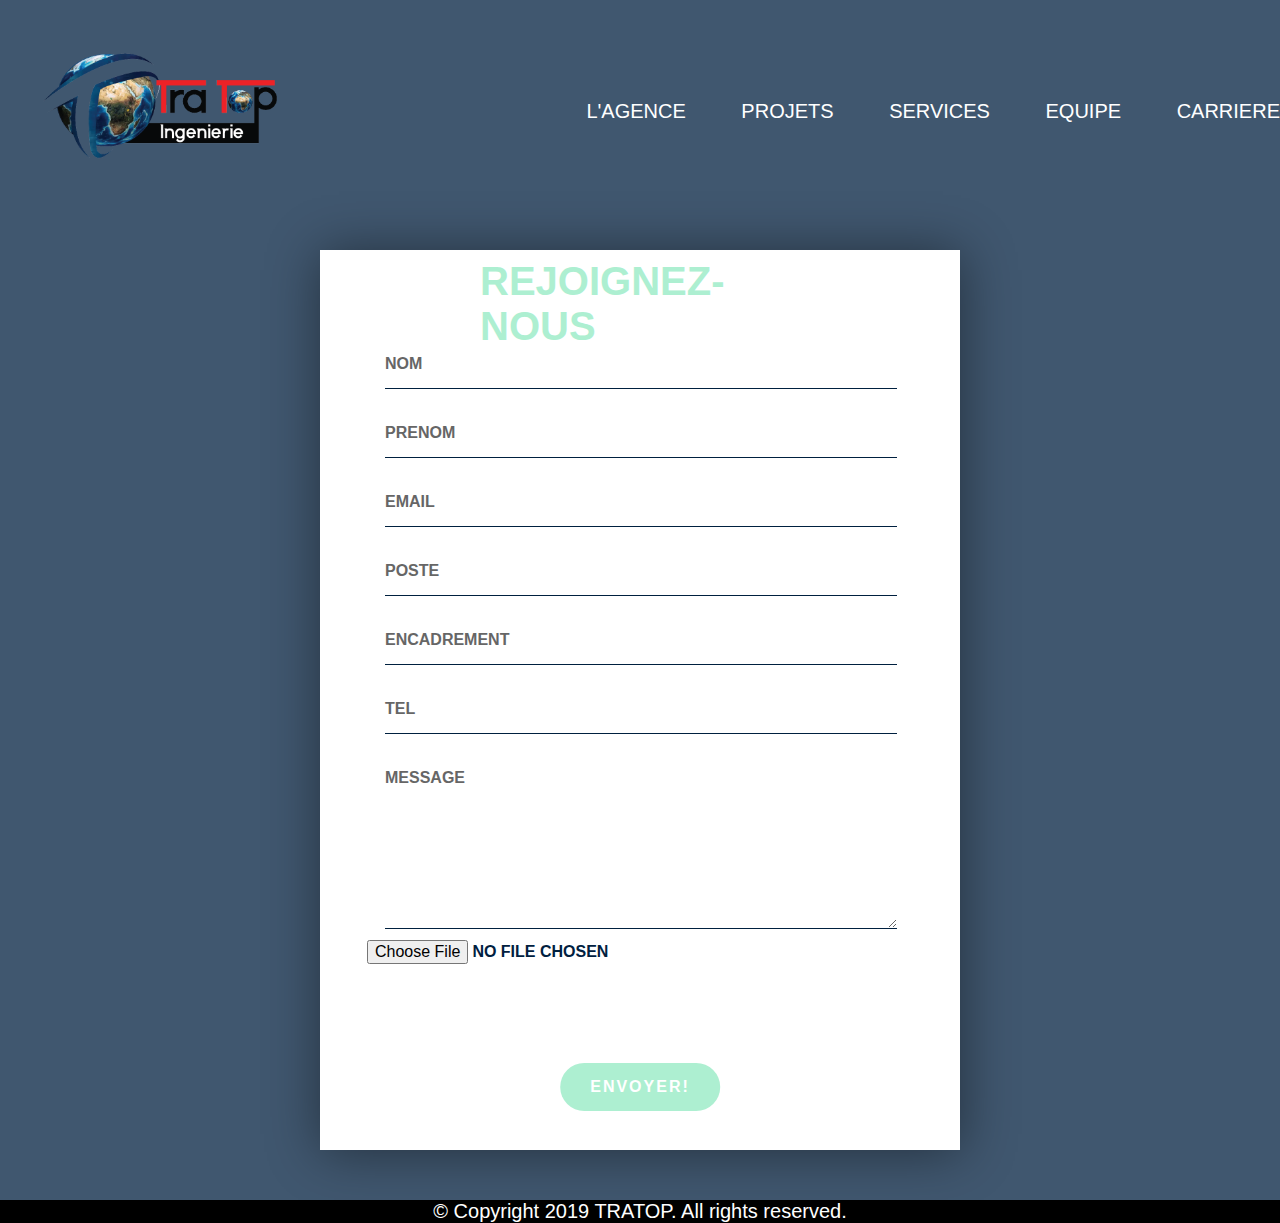
<file: TRATOP/carriere.html>
<!DOCTYPE html>
<html lang="en">
<head>
    <meta charset="UTF-8">
    <meta name="viewport" content="width=device-width, initial-scale=1.0">
    <meta http-equiv="X-UA-Compatible" content="ie=edge">
    <link rel="stylesheet" href="style/carriere.css">
    <title>carriere</title>
</head>
<body>
    <header>
        <div>
                <nav class="nav">
                        <a href="index.html"><img src="style/img/T1.png" alt="TRATOP-LOGO" class="logo"></a>
                        <ul class="mainNav">
                                                            <li><a href="history.html">L'AGENCE</a> </li>
                                                            <li><a href="#">PROJETS</a> </li>
                                                            <li><a href="services.html"> SERVICES </a> </li>
                                                            <li><a href="team.html">  EQUIPE </a> </li>
                                                            <li><a href="carriere.html">CARRIERE</a> </li>           
                                                                                         </ul>
                </nav>
            </div>
</header>

                            <section class="contact">
                                <div class="contactContent">
                                        <i class="icon ion-md-locate"></i> 
                                    <div class="contactBox">
                                        
                                        <h2>REJOIGNEZ-NOUS</h2>
                                        <form >
                                                <div class="input-field">
                                                        <input type="text" name="" required>
                                                        <label>NOM</label>
                                                </div>
                                                <div class="input-field">
                                                        <input type="text" name="" required>
                                                        <label>PRENOM</label>
                                                </div>
                                                <div class="input-field">
                                                        <input type="EMAIL" name="" required>
                                                        <label>EMAIL</label>
                                                </div>
                                                <div class="input-field">
                                                        <input type="text" name="" required>
                                                        <label>POSTE</label>
                                                </div>
                                                <div class="input-field">
                                                        <input type="text" name="" required>
                                                        <label>ENCADREMENT</label>
                                                </div>
                                                <div class="input-field">
                                                        <input type="number" name="" required>
                                                        <label>TEL</label>
                                                </div>
                                                <div class="input-field">
                                                        <textarea  rows="8" required></textarea>
                                                        <label>MESSAGE</label>
                                                </div>
                                                <div class="input-fiel">
                                                        <input type="file" name="CV" required>
                                                </div>
                                                
                                                <input type="submit" value="ENVOYER!" class="Submit" >
                                        </form>
                                    </div>
                             </section>
</body>
<footer>
        <div class="copy">
                <p class="cp-text">
                        © Copyright 2019 TRATOP. All rights reserved.
                    </p>
        </div>

</footer>
</html>
</file>
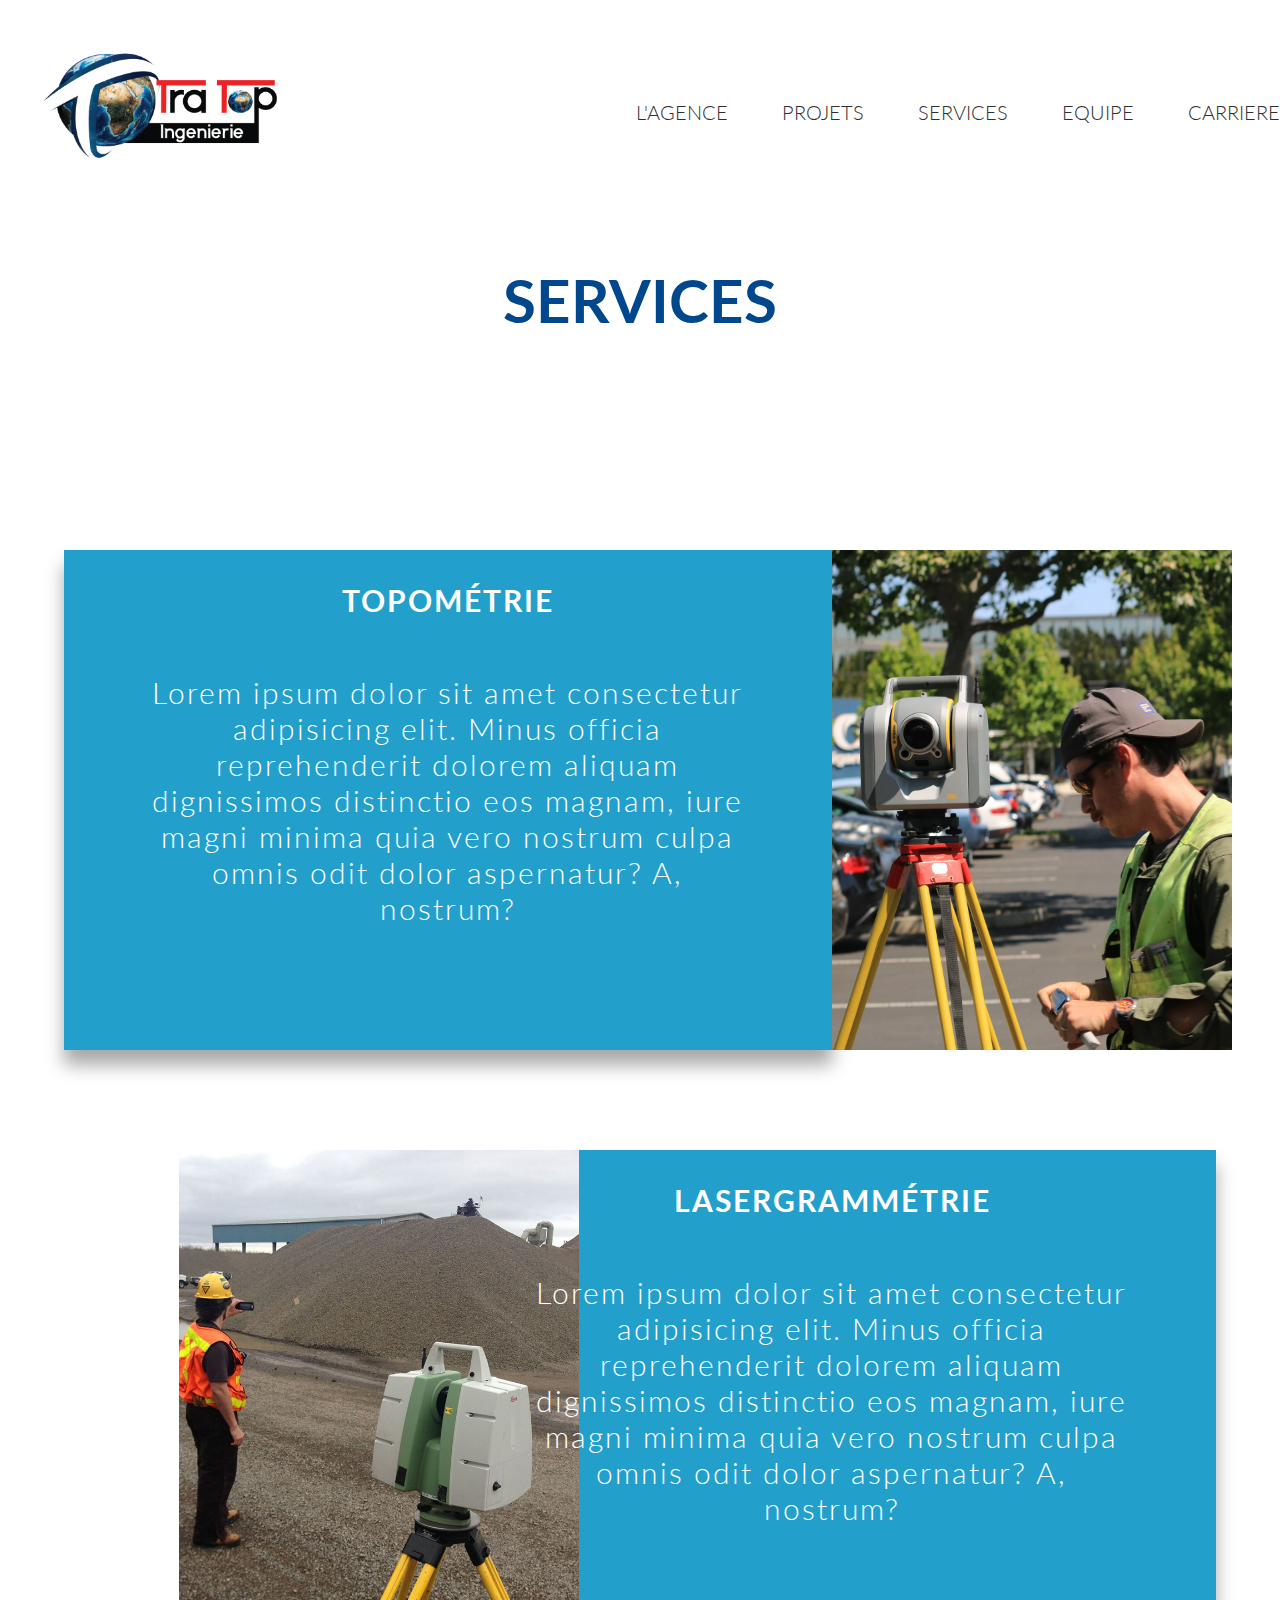
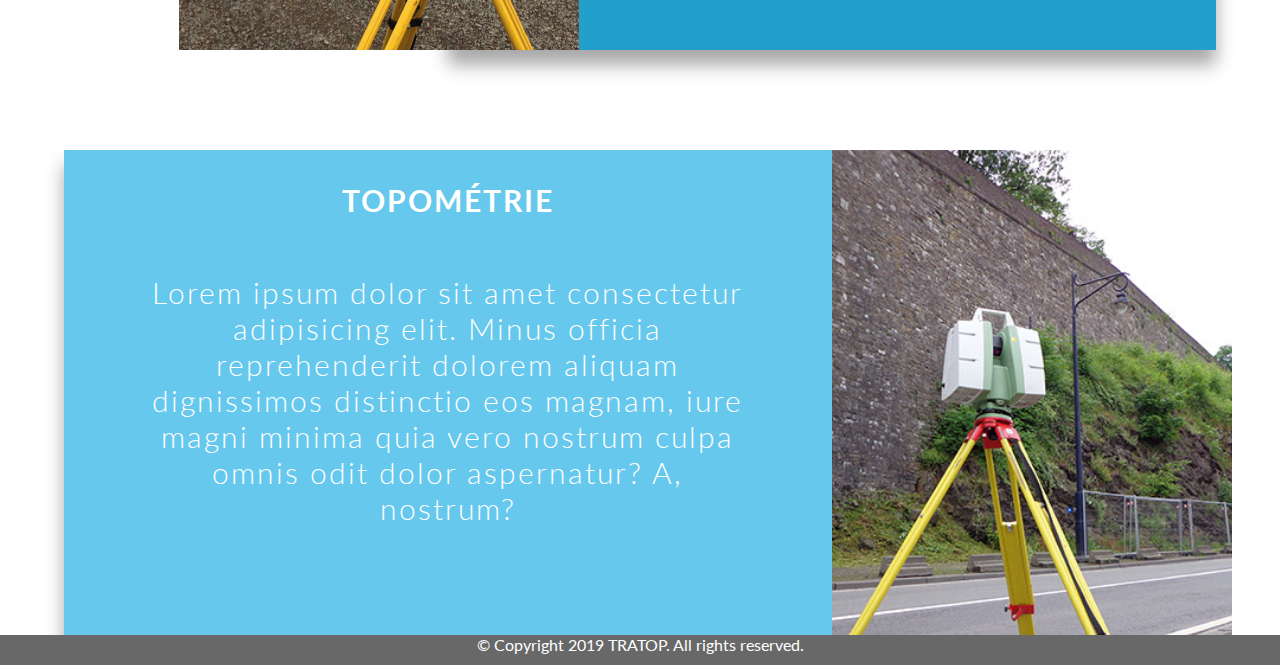
<file: TRATOP/services.html>
<!DOCTYPE html>
<html lang="en">
<head>
    <meta charset="UTF-8">
    <meta name="viewport" content="width=device-width, initial-scale=1.0">
    <meta http-equiv="X-UA-Compatible" content="ie=edge">
    <link href="https://fonts.googleapis.com/css?family=Lato:100,300,400,400i&display=swap" rel="stylesheet">
    <link rel="stylesheet" href="style/servicesPage.css">
    <title>services</title>
</head>
<body>
        <header>
                <div>
                        <nav class="nav">
                                <a href="index.html"><img src="style/img/T1.png" alt="TRATOP-LOGO" class="logo"></a>
                                <ul class="mainNav">
                                                                    <li><a href="history.html">L'AGENCE</a> </li>
                                                                    <li><a href="#">PROJETS</a> </li>
                                                                    <li><a href="services.html">SERVICES </a> </li>
                                                                    <li><a href="team.html">EQUIPE </a> </li>
                                                                    <li><a href="carriere.html">CARRIERE</a> </li>     
                                                                                                               </ul>
                        </nav>
                    </div>
        </header>
    <div class="pageContent">
        <h1>services</h1>
        <div class="serviceInfo1">
            <div class="infoPic1"></div>
            <h4>TOPOMÉTRIE</h4>
            <p>Lorem ipsum dolor sit amet consectetur adipisicing elit. Minus officia reprehenderit 
                    dolorem aliquam dignissimos distinctio eos magnam,
                     iure magni minima quia vero nostrum culpa omnis odit dolor aspernatur? A, nostrum?</p>
            </div>
 
        <div class="serviceInfo2">
                <div class="infoPic2"></div>
                <h4>LASERGRAMMÉTRIE </h4>
                <p>Lorem ipsum dolor sit amet consectetur adipisicing elit. Minus officia reprehenderit 
                    dolorem aliquam dignissimos distinctio eos magnam,
                     iure magni minima quia vero nostrum culpa omnis odit dolor aspernatur? A, nostrum?</p>
        </div>
        <div class="serviceInfo3">
                <div class="infoPic3"></div>
                <h4>TOPOMÉTRIE</h4>
                <p>Lorem ipsum dolor sit amet consectetur adipisicing elit. Minus officia reprehenderit 
                        dolorem aliquam dignissimos distinctio eos magnam,
                         iure magni minima quia vero nostrum culpa omnis odit dolor aspernatur? A, nostrum?</p>
        </div>
    </div>
</div>

</body>
<footer>
        <div class="copy">
            <p class="cp-text">
                    © Copyright 2019 TRATOP. All rights reserved.
                </p>
 </footer>
</html>
</file>
<file: TRATOP/style/carriere.css>
header {
    height: 200px;
    background-color: rgba(0, 31, 63, 0.748);
}
*{
    margin: 0;
    padding: 0;
    box-sizing: border-box;
}

html {
    background-color: #fff;
    font-family: 'lato', arial, sans-serif;
    color: rgb(65, 66, 66);
    font-weight: 300;
    font-size: 20px;
    text-rendering: optimizeLegibility;
}
.nav {
    max-width: 1500px;
    margin:  auto;
}

.logo {
    height: 180px;
    width: auto;
    float: left;
    margin-top: 20px;  
}

.mainNav{
    float: right;
    display: inline-block;
    list-style: none;
}

.mainNav li{
    display: inline-block;
    margin-left: 50px;
    margin-top: 100px;
}

.mainNav li a {
    padding: 8px 0;
    color: #FFFF;
    border-bottom: 3px solid #fff transparent;
    transition:  border 0.5s;

}

.mainNav li a:hover {
    color: #00203f;
    border-bottom: 3px dashed #ADEFD1FF;
  
}

.mainNav li a {
    font-size: 20px;
    text-transform: uppercase;
    font-weight: 300;
    text-decoration: none;
}
.contact{
    height: 1000px;
    width: 100%;
    position: relative;
    background-color: rgba(0, 31, 63, 0.748);
}

.contactContent i{
    position: absolute;
    top: 18%;
    left: 75%;
    transform: translate(-50%,-50%);
    font-size: 100px;
}


.contactBox{
    position: absolute;
    height: 900px;
    width: 50%;
    background: rgb(255, 255, 255) ;   
    box-shadow: 1px 2px 50px 0px rgba(0, 0, 0, 0.448);
    top:50%;
    left: 50%;
    transform: translate(-50%,-50%);
   
}

.contactBox h2{
    position: absolute;
    color: #ADEFD1FF;
    top: 6%;
    left: 50%;
    transform: translate(-50%,-50%);
    font-size: 40px;
    font-weight: 700;
}
.contactBox form{
    margin-top:100px ;
    
}
.input-field{
    position: relative;
    width: 80%;
    margin-top: 30px;
    margin-left: 65px;
    
}
.input-field input,
.input-field textarea{
    width: 100%;
    padding: 10px;
    outline: none;
    border: none;
    border-bottom: 1px solid #00203F;
    font-size: 16px;
    color: #00203F;
    font-weight: 700;
    text-transform: uppercase;


}
.input-fiel{
    position: absolute;
    left: 5%;
    top: 75%;
}
.input-fiel input{
    width: 100%;
    padding: 15px;
    outline: none;
    border: none;
    font-size: 16px;
    color: #00203F;
    font-weight: 700;
    text-transform: uppercase;
}
.input-field label{
    position: absolute;
    top: 0;left: 0;
    padding: 5px 0;
    pointer-events: none;
    font-size: 16px;
    color: #666;
    font-weight: 700;
    transition: 1s;
}
.input-field input:focus+label,
.input-field textarea:focus+label,
.input-field input:valid+label,
.input-field textarea:valid+label{
    top: -25px;
    font-size: 14px; 
    padding: 2px 5px;
    background: rgb(1, 103, 204);
    color: #fff;
    border-radius: 4px;

}


  
.Submit{
    position: absolute;
    left: 50%;
    top: 93%;
    transform: translate(-50%,-50%);
    font-weight: 700;
    letter-spacing: 2px;
    text-decoration: none;
    padding: 15px 30px;
    border-radius: 30px;
    background-color: #ADEFD1FF;
    z-index: 2;
    border: none;
    color: #fff;
    transition: all 0.2s;
    font-size: 16px;
}

.Submit:hover{
   background: #00203F;
}
.copy{
    background-color: rgb(0, 0, 0);
    }
    .cp-text{
        color: #fff;
        text-align: center;
    }
</file>
<file: TRATOP/style/servicesPage.css>
*{
    margin: 0;
    padding: 0;
    box-sizing: border-box;
}
html{
    font-family: 'lato', arial, sans-serif;
    text-rendering: optimizeLegibility;
}
header {
    height: 200px;
}
.nav {
    max-width: 1500px;
    margin:  auto;
}

.logo {
    height: 180px;
    width: auto;
    float: left;
    margin-top: 20px;  
}

.mainNav{
    float: right;
    display: inline-block;
    list-style: none;
}

.mainNav li{
    display: inline-block;
    margin-left: 50px;
    margin-top: 100px;
}

.mainNav li a {
    padding: 8px 0;
    color: rgb(48, 46, 46);
    border-bottom: 3px solid #fff transparent;
    transition:  border 0.5s;

}

.mainNav li a:hover {
    color: #00203f;
    border-bottom: 3px dashed #ADEFD1FF;
  
}

.mainNav li a {
    font-size: 20px;
    text-transform: uppercase;
    font-weight: 300;
    text-decoration: none;
}
.pageContent{
    position: relative;
    height: 1000px;
    width: 100%;
}
.pageContent h1{
    position: absolute;
    top:10%;
    left:50%;
    transform: translate(-50%,-50%);
    text-transform: uppercase;
    color: rgb(1, 71, 141);
    font-size: 60px;
}

.serviceInfo1{
    position: absolute;
    height: 500px;
    width: 60%;
    top: 60%;
    left: 35%;
    transform: translate(-50%,-50%);
    background-color: rgb(35, 159, 204);
    box-shadow: 0px 15px 17px #00000058;

}
.serviceInfo2{
    position: absolute;
    height: 500px;
    width: 60%;
    top: 120%;
    left: 65%;
    transform: translate(-50%,-50%);
    background-color: rgb(35, 159, 204);
    box-shadow: 0px 15px 17px #00000058;

}
.serviceInfo3{
    position: absolute;
    height: 500px;
    width: 60%;
    top: 180%;
    left: 35%;
    transform: translate(-50%,-50%);
    background-color: rgb(102, 200, 236);
    box-shadow: 0px 15px 17px #00000058;

}

.pageContent h4{
    position: absolute;
    top: 10%;
    left: 50%;
    transform: translate(-50%,-50%);
    text-align: center;
    font-size: 30px;
    font-weight: 700;
    text-transform: uppercase;
    letter-spacing: 2px;
    color: rgb(255, 255, 255);
    width: 100%;
}


.infoPic1{
    position: absolute;
    height: 500px;
    width: 400px;
    left: 100%;
    background-image: url('img/topometrie.jpeg');
    background-size: cover;
    background-position: center;
}
.infoPic2{
    position: absolute;
    height: 500px;
    width: 400px;
    background-color: aqua;
    left: -35%;
    background-image: url('img/laser.jpg');
    background-size: cover;
    background-position: center;
}
.infoPic3{
    position: absolute;
    height: 500px;
    width: 400px;
    background-color: aqua;
    left: 100%;
    background-image: url('img/scanner5-gd.jpg');
    background-size: cover;
    background-position: center;
}
.pageContent p{
    position: absolute;
    top: 50%;
    left: 50%;
    transform: translate(-50%,-50%);
    text-align: center;
    font-size: 30px;
    font-weight: 300;
    letter-spacing: 2px;
    color: rgb(255, 255, 255);
    width: 80%;
}
footer{
    position: absolute;
    top: 250%;
    left: 50%;
    transform: translate(-50%,-50%);

}
.copy{
    height: 30px;
    width: 1900px;
    background: rgb(104, 104, 104) ;   
   
}
.cp-text{ 
    color: rgb(255, 255, 255); 
    text-align: center;
    
}
</file>
